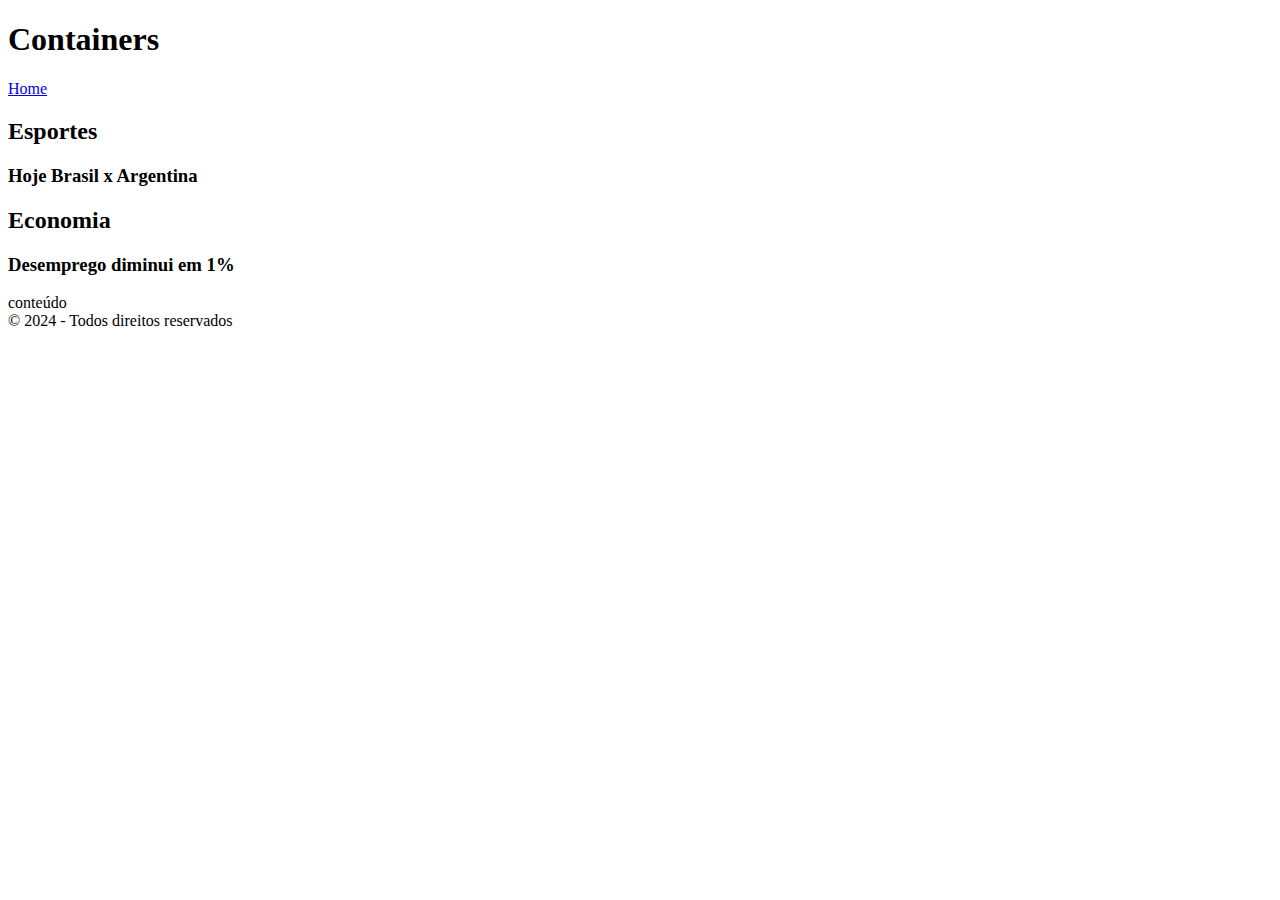
<file: html/containers.html>
<!DOCTYPE html>
<html lang="pt-br">
<head>
    <meta charset="UTF-8">
    <meta name="viewport" content="width=device-width, initial-scale=1.0">
    <title>Containers HTML</title>
</head>
<body>
    <header>
        <h1>Containers</h1>
        <nav>
            <a href="./index.html">Home</a>
        </nav>
    </header>
    <main>
        <section>
            <h2>Esportes</h2>
            <article>
                <h3>Hoje Brasil x Argentina</h3>
            </article>
        </section>
        <section>
            <h2>Economia</h2>
            <article>
                <h3>Desemprego diminui em 1%</h3>
            </article>
        </section>
    </main>
    <aside>
        conteúdo
    </aside>
    <Footer>
        &copy; 2024 - Todos direitos reservados
    </Footer>
</body>
</html>
</file>
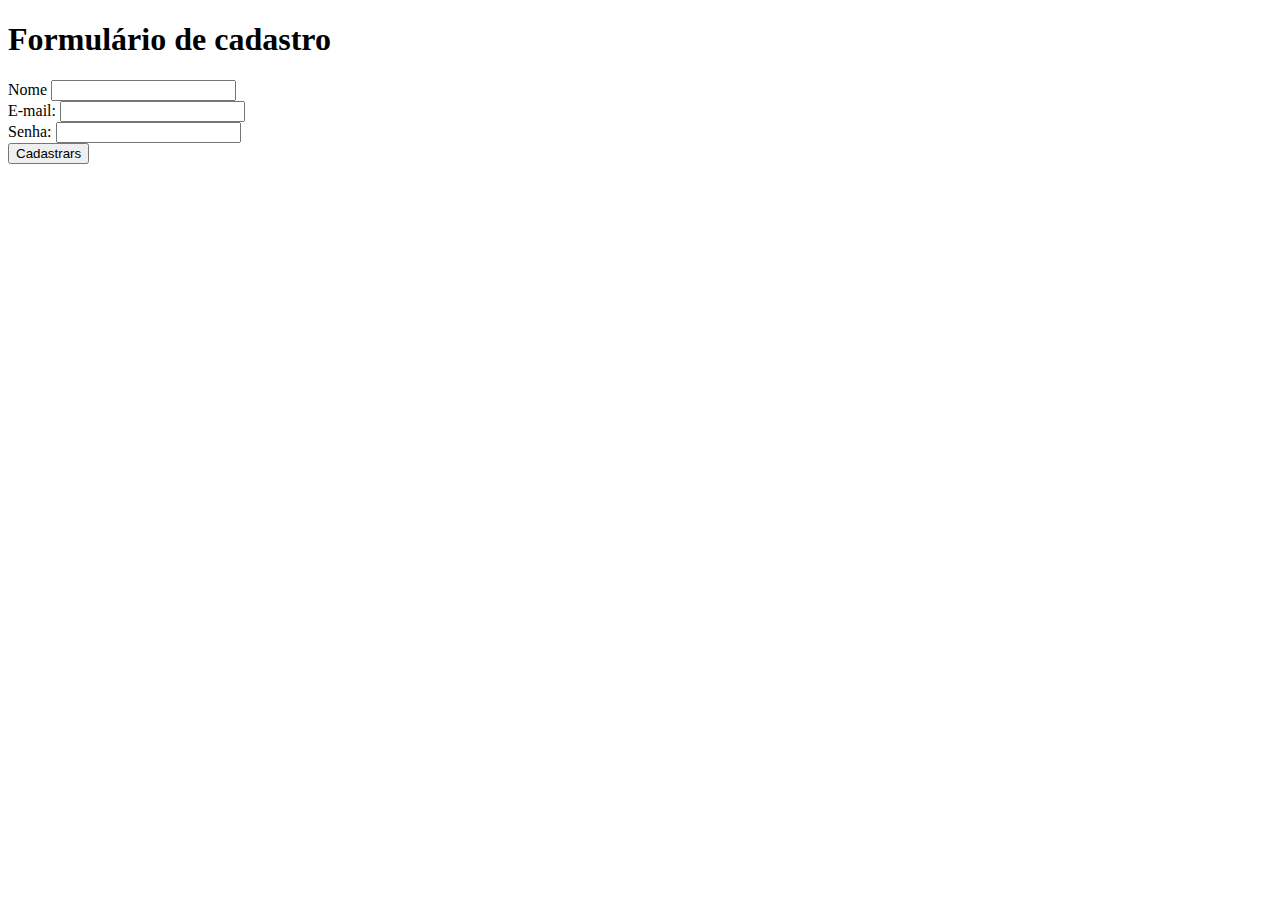
<file: html/exercicio.html>
<!DOCTYPE html>
<html lang="pt-br">
<head>
    <meta charset="UTF-8">
    <meta name="viewport" content="width=device-width, initial-scale=1.0">
    <title>Formulario</title>
</head>
<body>
    <h1>Formulário de cadastro</h1>
    <label for="nome">Nome</label>
    <input id="nome" type="text">
    <br />
    <label for="email">E-mail: </label>    
        <input id="email" type="email" />
        <br />
        <label for="senha">Senha: </label>
        <input id="senha" type="password"/>
        <br />
        <button type="submit">
            Cadastrars
        </button>
        <br />
</body>
</html>
</file>
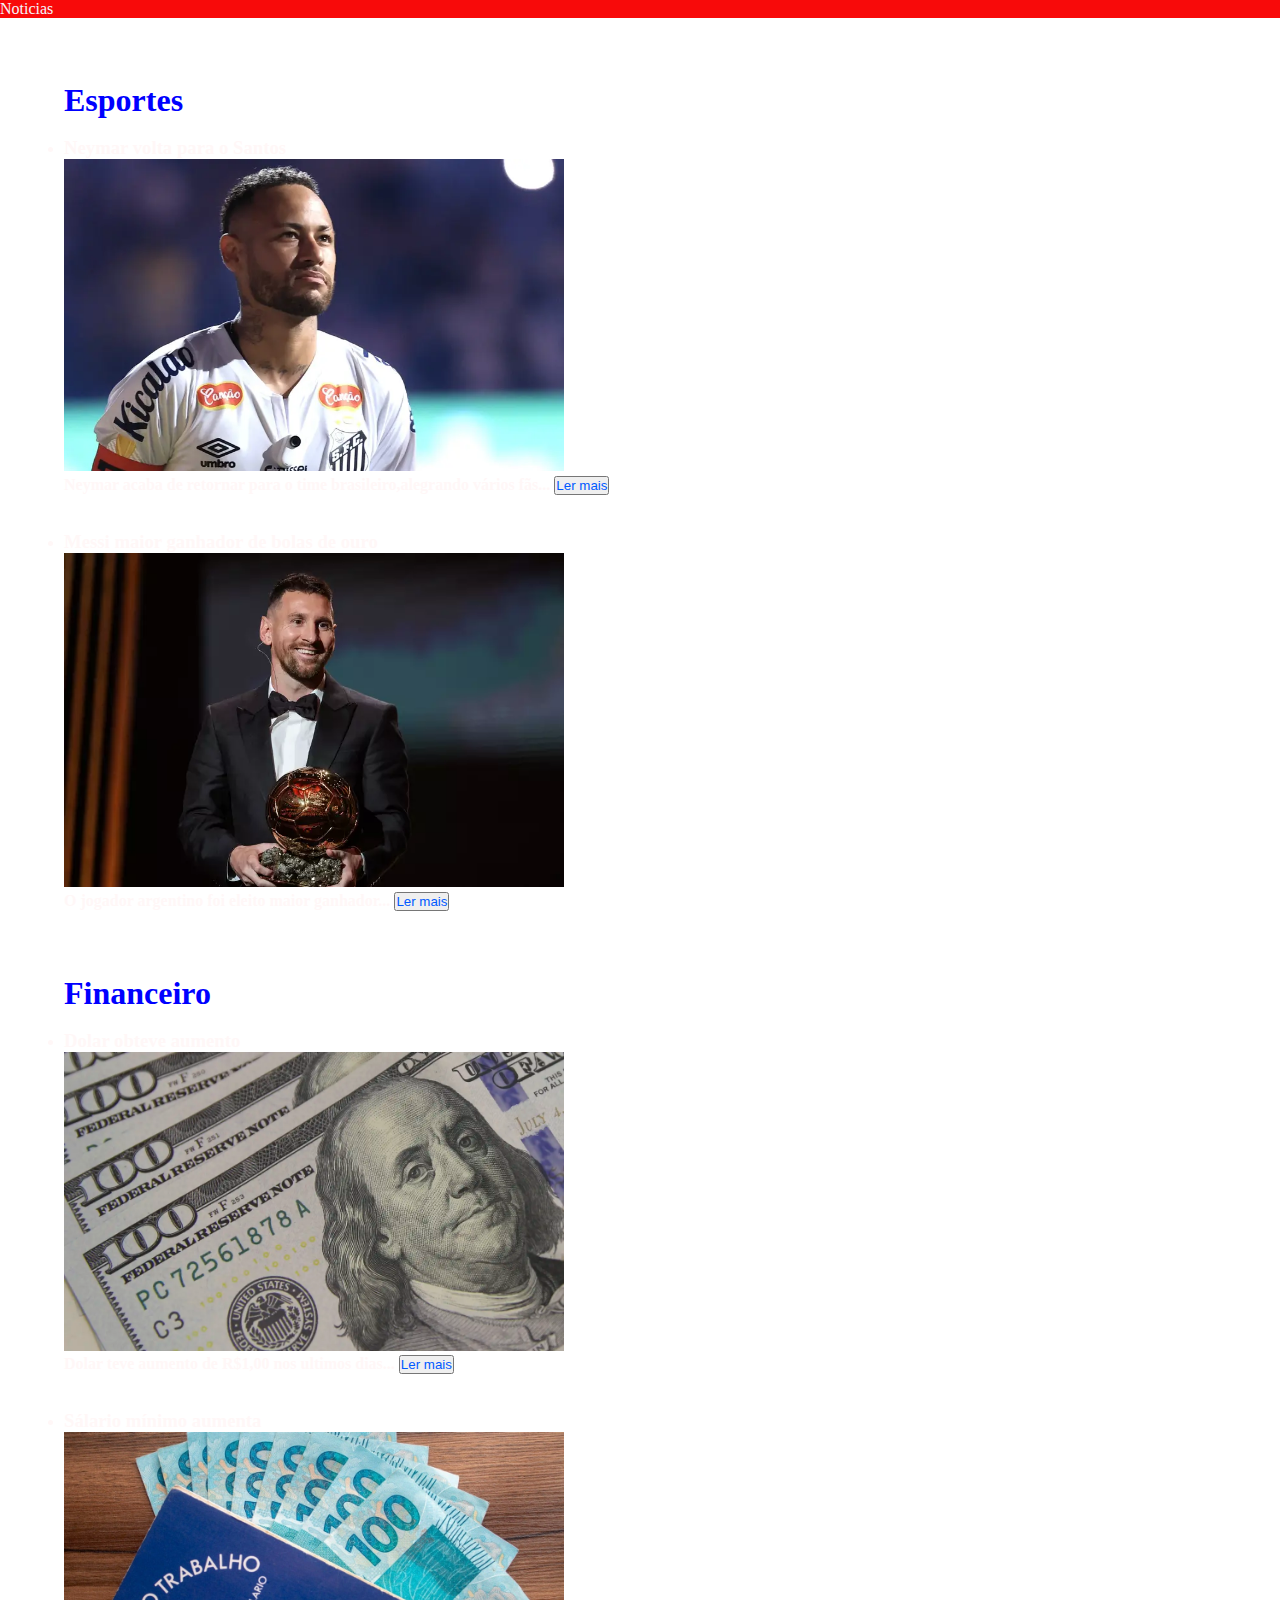
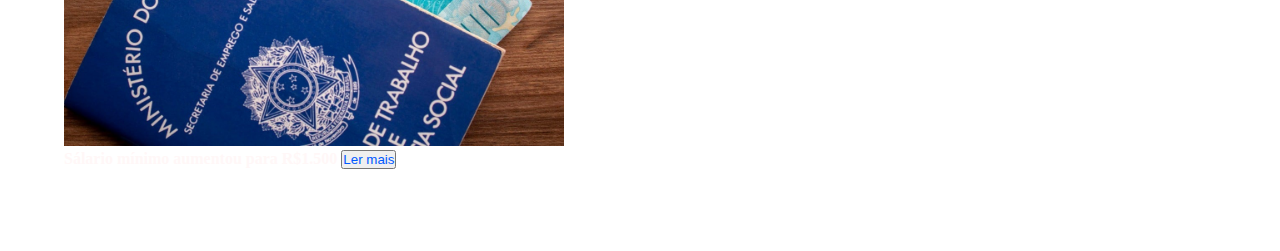
<file: html/exercicio_css.html>
<!DOCTYPE html>
<html lang="pt-br">
<head>
    <meta charset="UTF-8">
    <meta name="viewport" content="width=device-width, initial-scale=1.0">
    <title>NOTICIAS BRASIL</title>
    <link rel="stylesheet" type="text/css" href="./style - Copia.css">
</head>
<body>
    <Header><div class="container"> Noticias <div></Header>
        <main>
            <section>
                <article>
                <div class="container">
                <h1>Esportes</h1>
                <br>
                <ul>
                    <li><h3>Neymar volta para o Santos<h3>
                        <img src="neymar-corinthians-santos-1-aspect-ratio-512-320-3.webp" alt="50" width="500">
                        <h4>Neymar acaba de retornar para o time brasileiro,alegrando vários fãs... <button>Ler mais</button></h4>
                        <br>
                            <br>
                            <li><h3>Messi maior ganhador de bolas de ouro<h3>
                            <img src="1793464482-topshot-fbl-award-ballon-dor-2023-1-2048x1365.webp" width="500" alt="50">
                            <h4>O jogador argentino foi eleito maior ganhador... <button>Ler mais</button></h4>
                                <ul>
            </div>
        </article>
            </section>
            <section>
                <article>
                    <div class="container">
                        <h1>Financeiro</h1>
                        <br>
                        <ul>
                            <li><h3>Dolar obteve aumento</h3>
                                <img src="dolar_moeda_0803221212.webp" alt="50" width="500">
                                <h4>Dolar teve aumento de R$1,00 nos ultimos dias... <button>Ler mais</button></h4>
                                <br>
                                    <br>
                                    <li><h3>Sálario mínimo aumenta</h3>
                                        <img src="Salario-minimo-1.jpeg" alt="50" width="500">
                                        <h4>Sálario mínimo aumentou para R$1.500 <button>Ler mais</button></h4>
                                        <br>
                        </ul>
                    </div>
                </article>
            </section>
        </main>
</body>
</html>
</file>
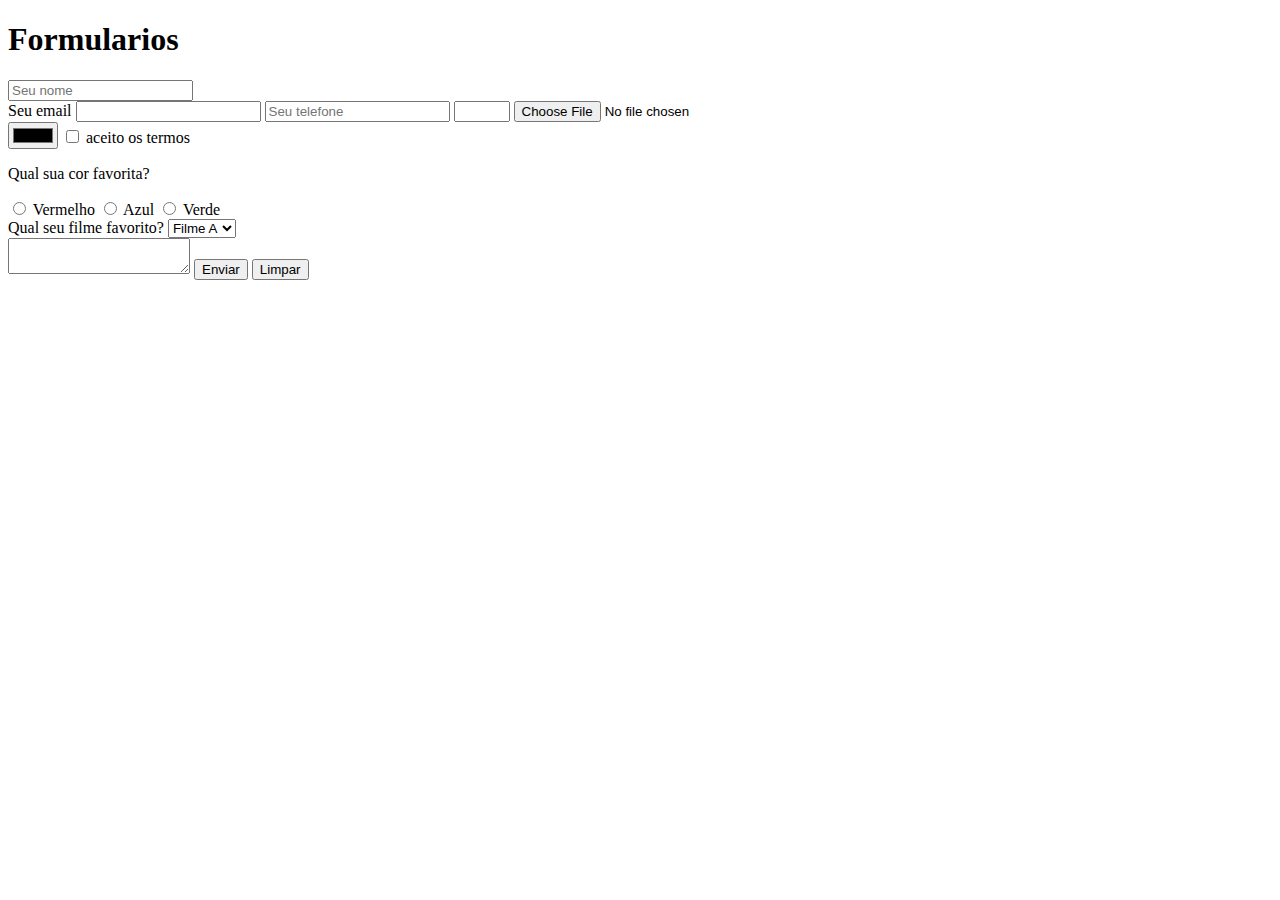
<file: html/forms.html>
<!DOCTYPE html>
<html lang="pt-br">
<head>
    <meta charset="UTF-8">
    <meta name="viewport" content="width=device-width, initial-scale=1.0">
    <title>Formularios</title>
</head>
<body>
    <h1>Formularios</h1>
    <form>
        <input type="text" placeholder="Seu nome" />
        <br>
        <label for="email">Seu email</label>    
        <input id="email" type="email" />
        <input type="tel" placeholder="Seu telefone" />
        <input type="number" max="39" min="01" step="1" />
        <input type="file" /> <br />
        <input type="color" />
        <input type="checkbox" id="checkbox-termos" /> <label for="checkbox-termos">aceito os termos</label>
        <p>
            Qual sua cor favorita?
        </p>
        <input type="radio" name="cor-favorita" id="cor-vermelha" /> <label for="cor-vermelha">Vermelho</label>
        <input type="radio" name="cor-favorita" id="cor-azul" /> <label for="cor-azul">Azul</label>
        <input type="radio" name="cor-favorita" id="cor-verde" /> <label for="cor-verde">Verde</label>
        <br />
        <label>Qual seu filme favorito?</label>
        <select>
            <option>Filme A<option>
                <option>Filme B<option>
                    <option>Filme C<option>
        </select>
        <br />
        <textarea></textarea>
        <button type="submit">
            Enviar
        </button>
        <button type="reset">
            Limpar
        </button>
    </form>
</body>
</html>
</file>
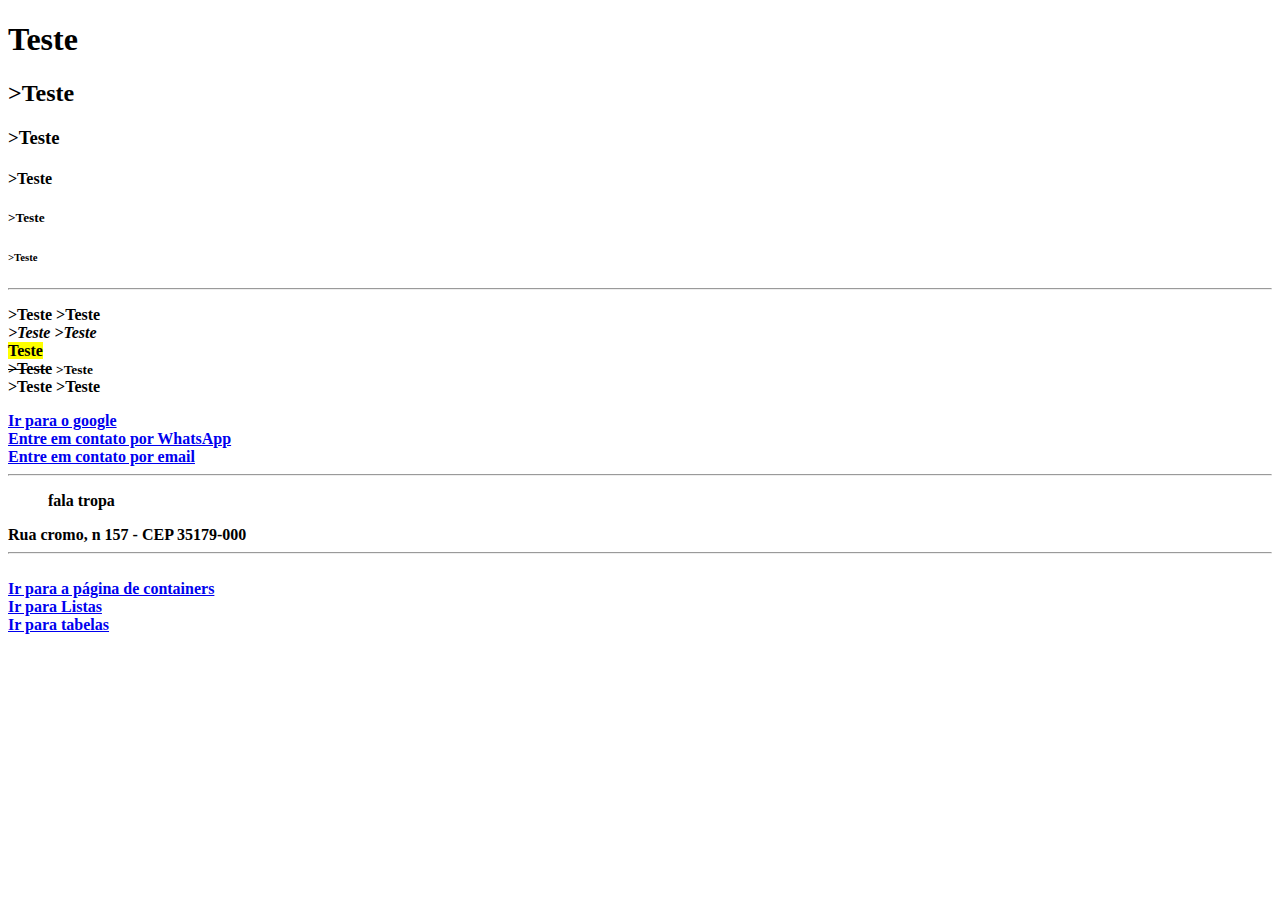
<file: html/index copy.html>
<!DOCTYPE html>
<html lang="pt-br">
<head>
    <meta charset="UTF-8">
    <meta name="viewport" content="width=device-width, initial-scale=1.0">
    <title>Primeiro HTML</title>
</head>
<body>
    <h1>Teste</h1>
    <h2>>Teste</h2>
    <h3>>Teste</h3>
    <h4>>Teste</h4>
    <h5>>Teste</h5>
    <h6>>Teste</h6>
    <hr />
    <p>
        <b>>Teste</b> <strong>>Teste<strong> <br /> 
        <i>>Teste</i> <em>>Teste</em> <br /> <mark>Teste</mark> 
        <br /> <del>>Teste</del> <small>>Teste</small> <br /> <spaN>>Teste</spaN> >Teste
    </p>
    <a href="https://google.com"title="Ir para o site google">Ir para o google</a>
<br /> <a href="3131997641538">Entre em contato por WhatsApp</a>
<br /> <a href="mailto:pp3829265@gmail.com">Entre em contato por email</a>
<hr />
<blockquote>
    fala tropa
</blockquote>
<adress>
    Rua cromo, n 157 - CEP 35179-000
</adress>
<hr />
<br /> <a href="containers.html">Ir para a página de containers</a>
<br /> <a href="listas.html">Ir para Listas</a>
<br /> <a href="tabelas.html">Ir para tabelas</a>
</body>
</html>
</file>
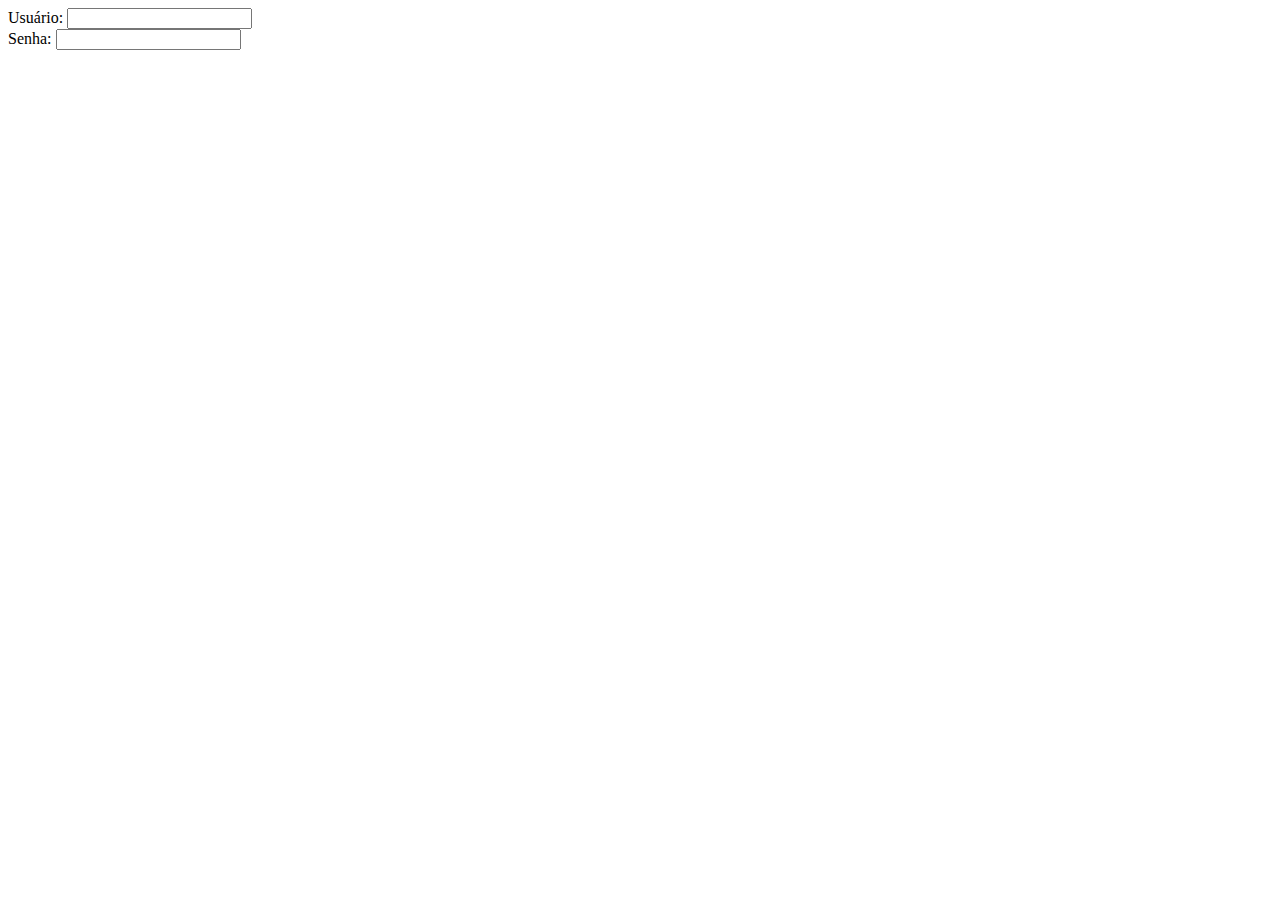
<file: html/label.html>
<!DOCTYPE html>
<html lang="pt-bt">
<head>
    <meta charset="UTF-8">
    <meta name="viewport" content="width=device-width, initial-scale=1.0">
    <title>Label</title>
</head>
<body>
    <form>
        <label for="user">Usuário: </label>
        <input id="user" type="text" />
        <br />
        <label for="senha">Senha: </label>
        <input id="senha" type="password"/>
    </form>
</body>
</html>
</file>
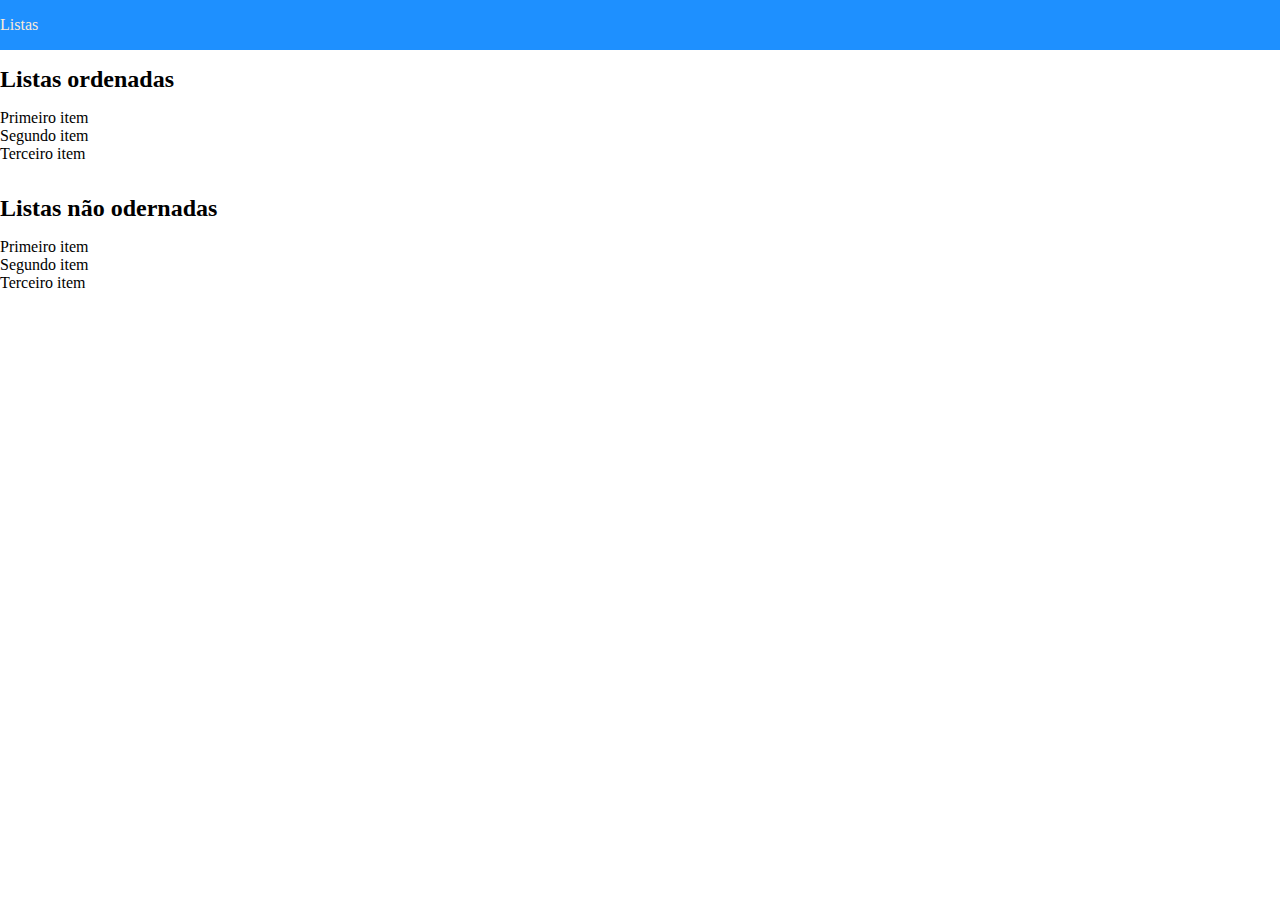
<file: html/listas - Copia.html>
<!DOCTYPE html>
<html lang="pt-br">
<head>
    <meta charset="UTF-8">
    <meta name="viewport" content="width=device-width, initial-scale=1.0">
    <title>Listas</title>
    <link rel="stylesheet" type="text/css" href="./style.css">
</head>
<body>
    <Header><div class="container"> Listas <div></Header>
        <main>
            <section>
                <article>
                <div class="container">
                <h2>Listas ordenadas</h2>
                <ol>
                    <li>Primeiro item</li>
                    <li>Segundo item</li>
                    <li>Terceiro item</li>
                </ol>
            </div>
        </article>
            </section>
            <section>
                <article>
                <div class="container">
                <h2>Listas não odernadas</h2>
                <ul>
                    <li>Primeiro item</li>
                    <li>Segundo item</li>
                    <li>Terceiro item</li>
                </ul>
            </div>
        </article>
            </section>
        </main>
</body>
</html>
</file>
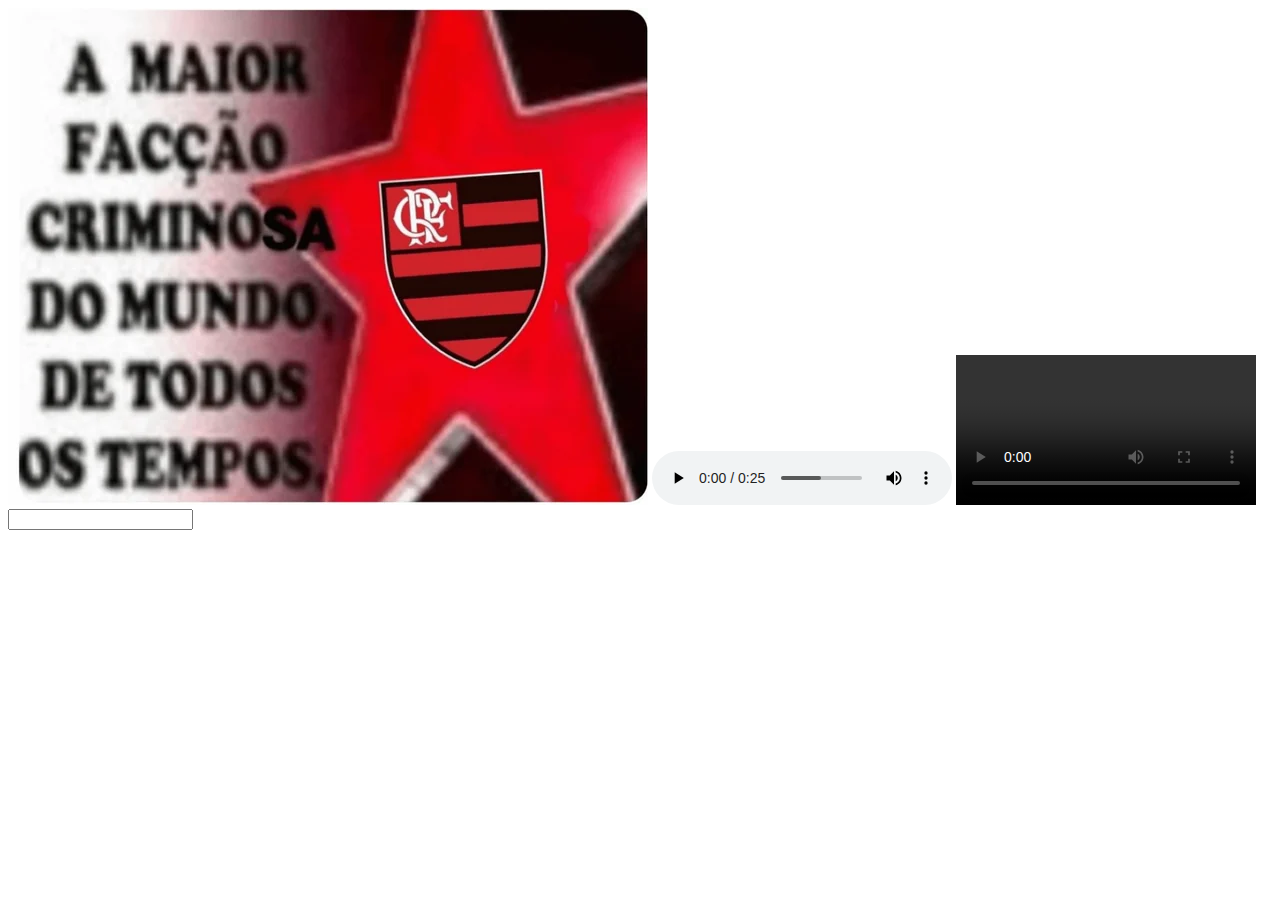
<file: html/midia.html>
<!DOCTYPE html>
<html lang="pt-br">
<head>
    <meta charset="UTF-8">
    <meta name="viewport" content="width=device-width, initial-scale=1.0">
    <title>Midia</title>
</head>
<body>
    <img src="jp4x8g26hnyc1.webp" alt="flamengo">
    <audio controls src="Queixo de 7cm, 8cm.mp3" ></audio>
    <video controls scr="C:\Users\Pichau\Videos\Counter-strike 2\Counter-strike 2 2024.11.20 - 02.38.58.01.mp4"></video>
</body><input name="Nome completo">
</html>
</file>
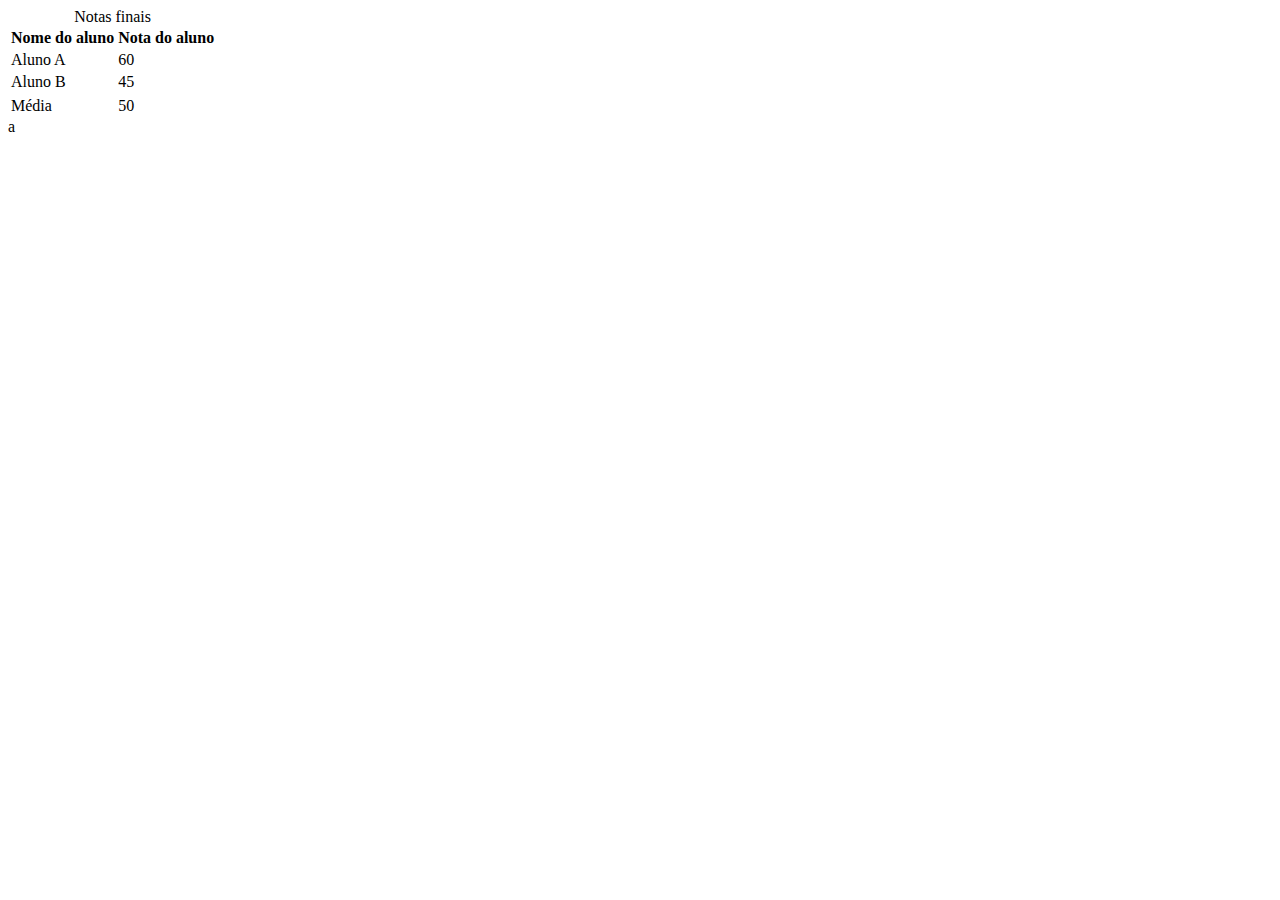
<file: html/tabelas.html>
<!DOCTYPE html>
<html lang="pt-br">
<head>
    <meta charset="UTF-8">
    <meta name="viewport" content="width=device-width, initial-scale=1.0">
    <title>Tabelas</title>
</head>
<body>
    <table>
        <caption>Notas finais</caption>
        <thead>
            <tr>
                <th>Nome do aluno</th>
                <th>Nota do aluno</th>
            </tr>
        </thead>
        <tbody>
            <tr>
                <td>Aluno A</td>
                <td>60</td>
            </tr>
            <tr>
            <td>Aluno B</td>
            <td>45</td>
            <tr>
        </tbody>
        <tfoot>
            <Tr>
                <td>Média</td>
                <td>50</td>
            </Tr>
        </tfoot>
    </table> a
</body>
</html>
</file>
<file: html/style - Copia.css>
color {background-color: rgba(9, 3, 36, 0.884)}
h1 {
    color:blue
}
* {
    box-sizing: border-box;
    margin: 0;
    padding: 0;
}

*{
    box-sizing: border-box
    margin  0
    padding 0
    ;
}
body > header {
    background-color:rgb(248, 10, 10);
    pedding: 16x 0;
    color:#f5f5fa

}
header .container{
    display: flex
    align-items center;
    justify-content:space-between
}


.container {
    width: 1366px;
    margin: 12;
}

.article{
    display: flex;
    flex-wrap: wrap;
    justify-content: space-between;
}

section{
    padding: 16px auto;
    margin: 5%;
    color: #fff7f7;
}

h2 {
    color: #fff7f7;
    margin: 10;
    padding: auto;
}

button {
    color: #0059ff;
}
#Esportes{
    background-color:  rgba(9, 3, 36, 0.884);
}

#Financeiro{
    background-color:  rgba(9, 3, 36, 0.884);
}
</file>
<file: html/style.css>
h1 {
    color:blue
}
* {
    box-sizing: border-box;
    margin: 0;
    padding: 0;
}

body > header {
    background-color: dodgerblue;
    padding: 16px 0;
    color: antiquewhite;
}

header .container{
    display: inline;
}

header li {
    display: inline;
}

.container {
    width: 1366px;
    margin: 0 auto;
}

.article{
    display: flex;
    flex-wrap: wrap;
    justify-content: space-between;
}

section{
    padding: 16px 0;
}

section h2,
.articles article{
    margin-bottom: 16px;
}
</file>
